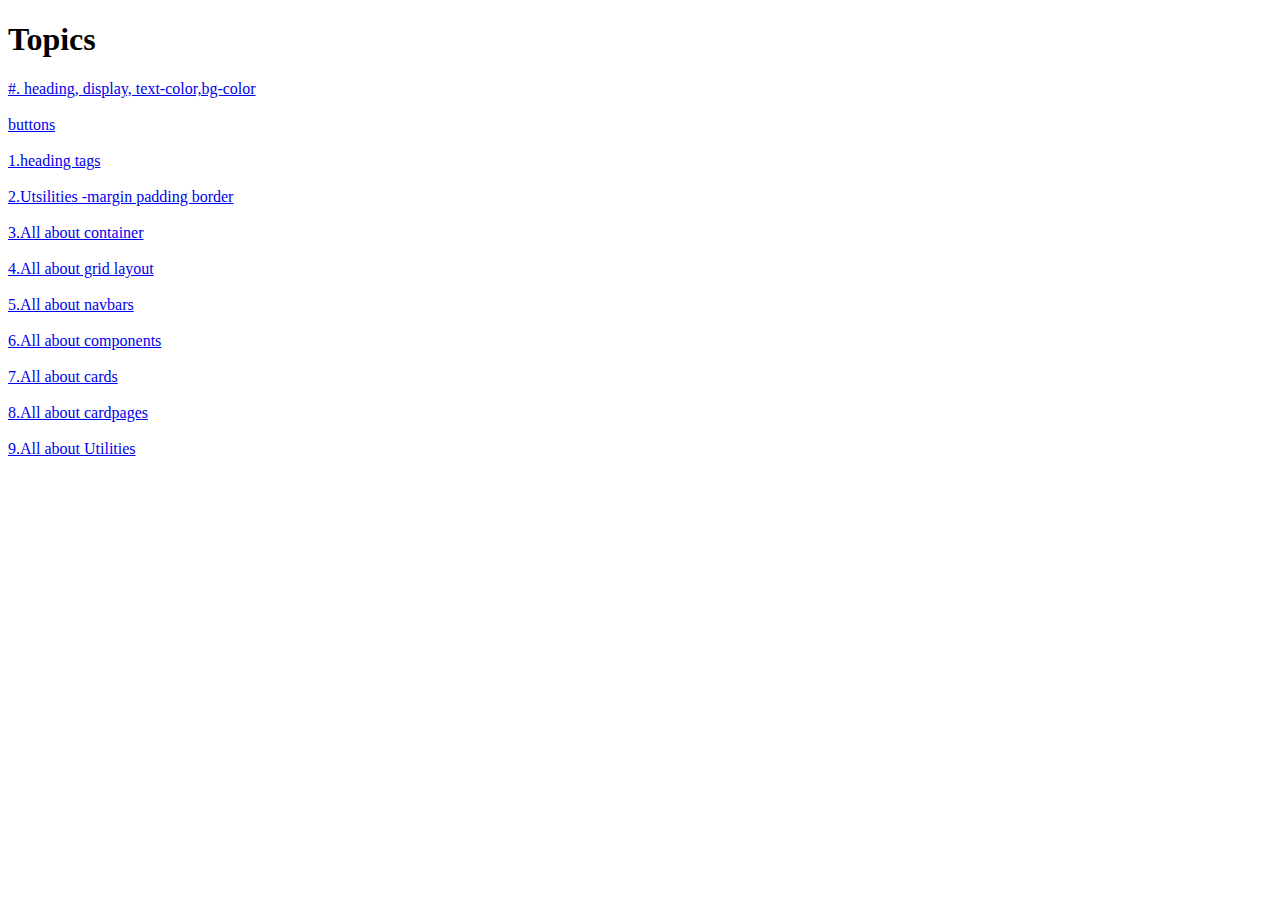
<file: index.html>
<!DOCTYPE html>
<html lang="en">
  <head>
    <meta charset="UTF-8" />
    <meta name="viewport" content="width=device-width, initial-scale=1.0" />
    <title>Document</title>
    <!--bootstrap link-->
    <link
      href="https://cdn.jsdelivr.net/npm/bootstrap@5.3.0/dist/css/bootstrap.min.css"
      rel="stylesheet"
      integrity="sha384-9ndCyUaIbzAi2FUVXJi0CjmCapSmO7SnpJef0486qhLnuZ2cdeRhO02iuK6FUUVM"
      crossorigin="anonymous"
    />
  </head>
  <body>
    <div class="container">
      <h1 class="fw-bold">Topics</h1>
      <a href="index1.html" class="btn btn-warning"
        >#. heading, display, text-color,bg-color</a>

      <br /><br />
      <a href="button.html" class="btn btn-light">buttons</a>

      <br /><br />
      <a href="index1.html" class="btn btn-light">1.heading tags</a>
      <br /><br />
      <a href="margins2.html">2.Utsilities -margin padding border </a>
      <br /><br />
      <a href="container3.html">3.All about container</a>
      <br /><br />
      <a href="grids4.html">4.All about grid layout</a>

      <br /><br />
      <a href="navbar5.html">5.All about navbars</a>
      <br /><br />
      <a href="components.html">6.All about components</a>
      <br /><br />
      <a href="cards6.html">7.All about cards</a>
      <br /><br />
      <a href="cardpage.html">8.All about cardpages</a>
      <br /><br />
      <a href="utilities7.html">9.All about Utilities</a>
      
    </div>


    <!--javascript required for bootstrap-->
    <script
      src="https://cdn.jsdelivr.net/npm/bootstrap@5.3.0/dist/js/bootstrap.bundle.min.js"
      integrity="sha384-geWF76RCwLtnZ8qwWowPQNguL3RmwHVBC9FhGdlKrxdiJJigb/j/68SIy3Te4Bkz"
      crossorigin="anonymous"
    ></script>
  </body>
</html>
</file>
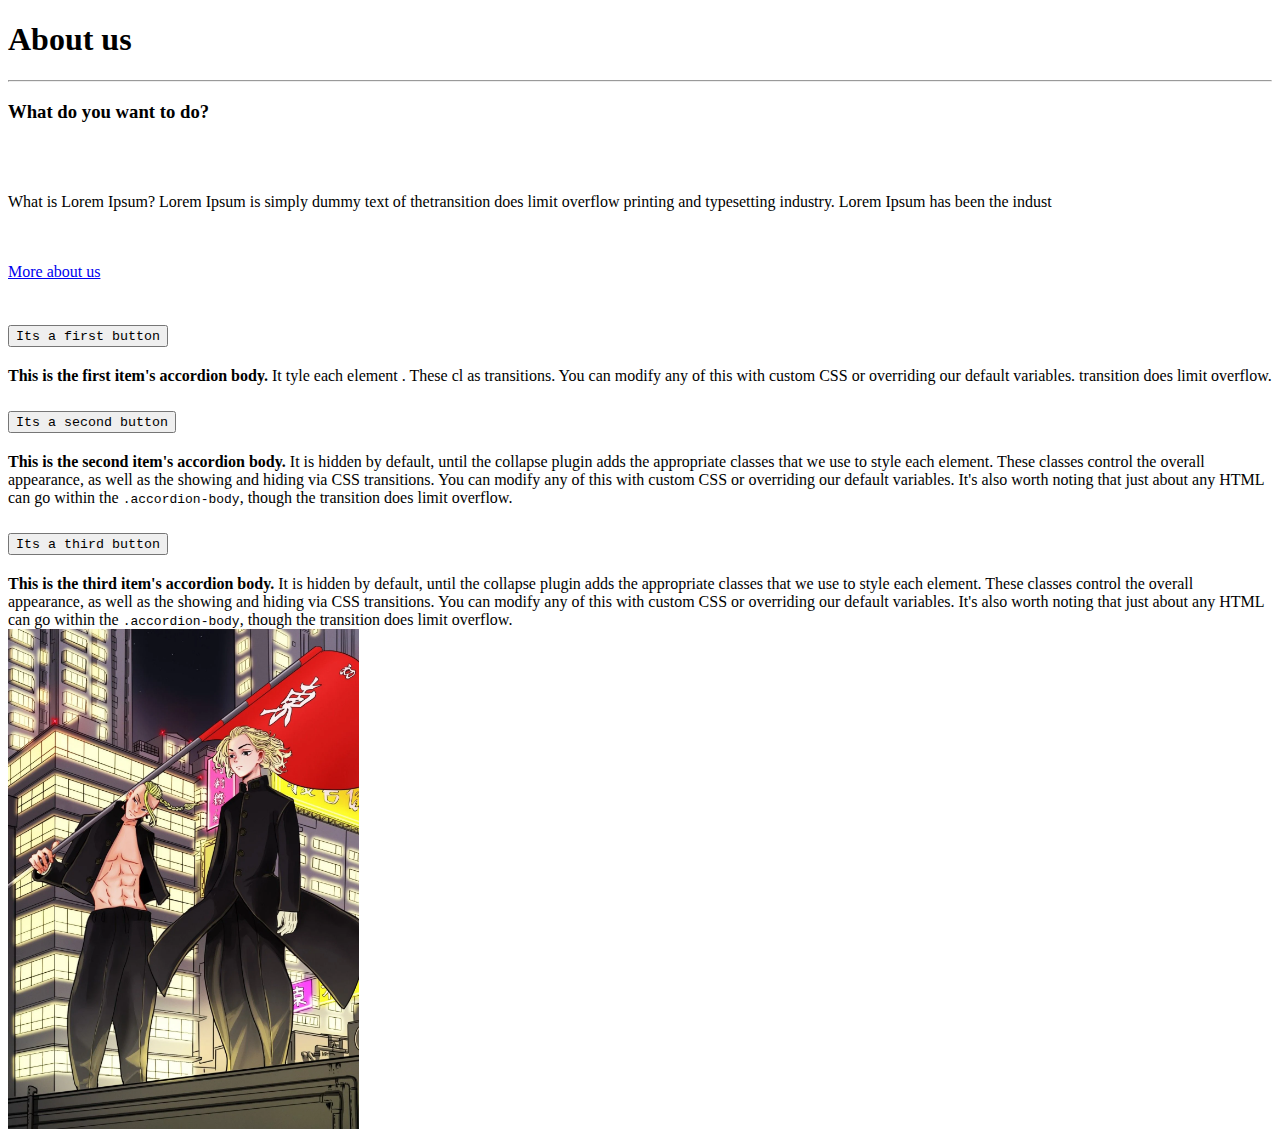
<file: about8.html>
<!DOCTYPE html>
<html lang="en">
<head>
    <meta charset="UTF-8">
    <meta name="viewport" content="width=device-width, initial-scale=1.0">
    <title>Document</title>
<!--bootstrap-->
<link href="https://cdn.jsdelivr.net/npm/bootstrap@5.3.0/dist/css/bootstrap.min.css"
rel="stylesheet"
integrity="sha384-9ndCyUaIbzAi2FUVXJi0CjmCapSmO7SnpJef0486qhLnuZ2cdeRhO02iuK6FUUVM"
crossorigin="anonymous"/>
</head>
<body>

<div class="container my-5">
 <div class="title text-center my-5">
        <h1 class="text-muted">About <span class="text-primary"> us</span></h1>
          <hr class="w-50 m-auto"/>
 </div>
    
 <div class="row">
    <div class="col">
       <div class="card ">
        <h3 class="text"> What do you<span class="text-primary"> want to do?</span></h3>
        <br><br>
        <p>What is Lorem Ipsum?
        Lorem Ipsum is simply dummy text of thetransition does limit overflow printing and typesetting industry. Lorem Ipsum has been the indust</p>
        <br><br>
        <a href="#" class="btn btn-border border-dark" style="width:12rem;">More about us</a>

        <br><br>
        <div class="accordion" id="accordionExample">
            <div class="accordion-item">
              <h2 class="accordion-header">
                <button class="accordion-button" type="button" data-bs-toggle="collapse" data-bs-target="#collapseOne" aria-expanded="true" aria-controls="collapseOne">
                  <code>Its a first button</code> 
                </button>
              </h2>
              <div id="collapseOne" class="accordion-collapse collapse show" data-bs-parent="#accordionExample">
                <div class="accordion-body">
                  <strong>This is the first item's accordion body.</strong> It tyle each element
                  . These cl as transitions. You can modify any of this with custom CSS or overriding our default variables. 
                 transition does limit overflow.
                </div>
              </div>
            </div>
            <div class="accordion-item">
              <h2 class="accordion-header">
                <button class="accordion-button collapsed" type="button" data-bs-toggle="collapse" data-bs-target="#collapseTwo" aria-expanded="false" aria-controls="collapseTwo">
                 <code> Its a second button</code>
                </button>
              </h2>
              <div id="collapseTwo" class="accordion-collapse collapse" data-bs-parent="#accordionExample">
                <div class="accordion-body">
                  <strong>This is the second item's accordion body.</strong> It is hidden by default, until the collapse plugin adds the appropriate classes that we use to style each element. These classes control the overall appearance, as well as the showing and hiding via CSS transitions. You can modify any of this with custom CSS or overriding our default variables. It's also worth noting that just about any HTML can go within the <code>.accordion-body</code>, though the transition does limit overflow.
                </div>
              </div>
            </div>
            <div class="accordion-item">
              <h2 class="accordion-header">
                <button class="accordion-button collapsed" type="button" data-bs-toggle="collapse" data-bs-target="#collapseThree" aria-expanded="false" aria-controls="collapseThree">
                 <code>Its a third button</code> 
                </button>
              </h2>
              <div id="collapseThree" class="accordion-collapse collapse" data-bs-parent="#accordionExample">
                <div class="accordion-body">
                  <strong>This is the third item's accordion body.</strong> It is hidden by default, until the collapse plugin adds the appropriate classes that we use to style each element. These classes control the overall appearance, as well as the showing and hiding via CSS transitions. You can modify any of this with custom CSS or overriding our default variables. It's also worth noting that just about any HTML can go within the <code>.accordion-body</code>, though the transition does limit overflow.
                </div>
              </div>
            </div>
          </div>

       </div> 
    </div>  


    <div class="col">
        <div class="card my-4">
            <img src="images/pic.webp" class="owncard card-img-top "alt="image"style="height:500px;">
        </div>


    </div>


 </div>




</div>


    

    <!--javascript required for bootstrap-->
    <script
      src="https://cdn.jsdelivr.net/npm/bootstrap@5.3.0/dist/js/bootstrap.bundle.min.js"
      integrity="sha384-geWF76RCwLtnZ8qwWowPQNguL3RmwHVBC9FhGdlKrxdiJJigb/j/68SIy3Te4Bkz"
      crossorigin="anonymous"
    ></script>
</body>
</html>
</file>
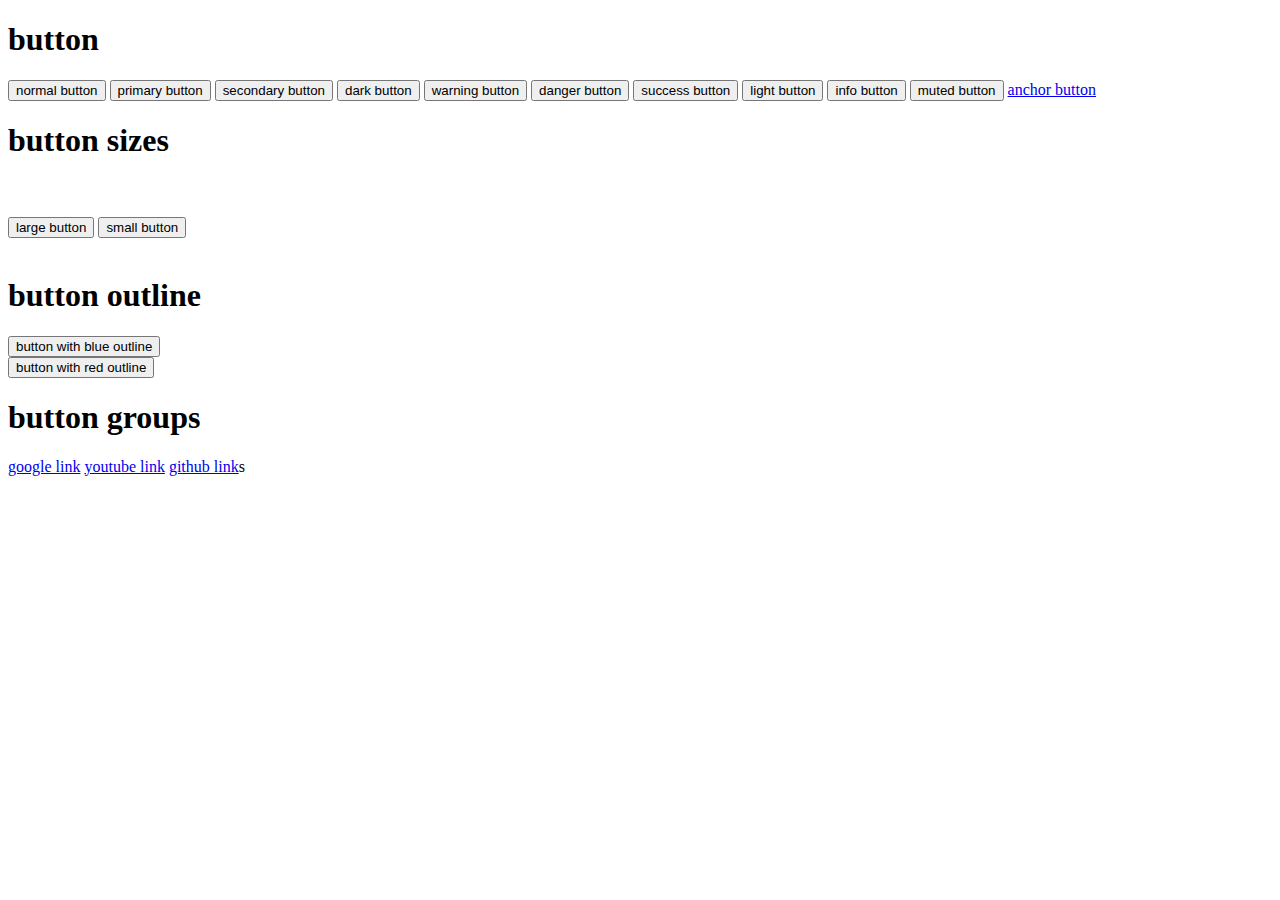
<file: button.html>
<!DOCTYPE html>
<html lang="en">
  <head>
    <meta charset="UTF-8" />
    <meta name="viewport" content="width=device-width, initial-scale=1.0" />
    <title>Document</title>
    <!--bootstrap link-->
    <link
      href="https://cdn.jsdelivr.net/npm/bootstrap@5.3.0/dist/css/bootstrap.min.css"
      rel="stylesheet"
      integrity="sha384-9ndCyUaIbzAi2FUVXJi0CjmCapSmO7SnpJef0486qhLnuZ2cdeRhO02iuK6FUUVM"
      crossorigin="anonymous"
    />
  </head>

  <body>
    <h1>button</h1>

    <!--basics buttons-->
    <button class="btn">normal button</button>
    <button class="btn btn-primary">primary button</button>
    <button class="btn btn-secondary">secondary button</button>
    <button class="btn btn-dark">dark button</button>
    <button class="btn btn-warning">warning button</button>
    <button class="btn btn-danger">danger button</button>
    <button class="btn btn-success">success button</button>
    <button class="btn btn-light">light button</button>
    <button class="btn btn-info">info button</button>
    <button class="btn btn-muted">muted button</button>

    <!--anchor tags-->
    <a href="https://www.youtube.com/" class="btn btn-danger"> anchor button</a>

    <!--button size-->
    <h1>button sizes</h1>
    <br />
    <br />
    <button class="btn btn-danger btn-lg">large button</button>
    <button class="btn btn-primary btn-sm">small button</button>
    <br /><br />
    <!--button outline-->
    <h1>button outline</h1>
    <button class="btn btn-outline-primary">button with blue outline</button>
    <br />

    <button class="btn btn-outline-danger">button with red outline</button>

    <!--button groups-->
    <h1>button groups</h1>
    <div class="btn-group">
      <a href="https://www.google.com/" class="btn btn-danger">google link</a>
      <a href="https://www.youtube.com/" class="btn btn-primary"
        >youtube link</a
      >
      <a href="https://github.com/" class="btn btn-secondary">github link</a>s
    </div>

    <!--javascript required for bootstrap-->
    <script
      src="https://cdn.jsdelivr.net/npm/bootstrap@5.3.0/dist/js/bootstrap.bundle.min.js"
      integrity="sha384-geWF76RCwLtnZ8qwWowPQNguL3RmwHVBC9FhGdlKrxdiJJigb/j/68SIy3Te4Bkz"
      crossorigin="anonymous"
    ></script>
  </body>
</html>
</file>
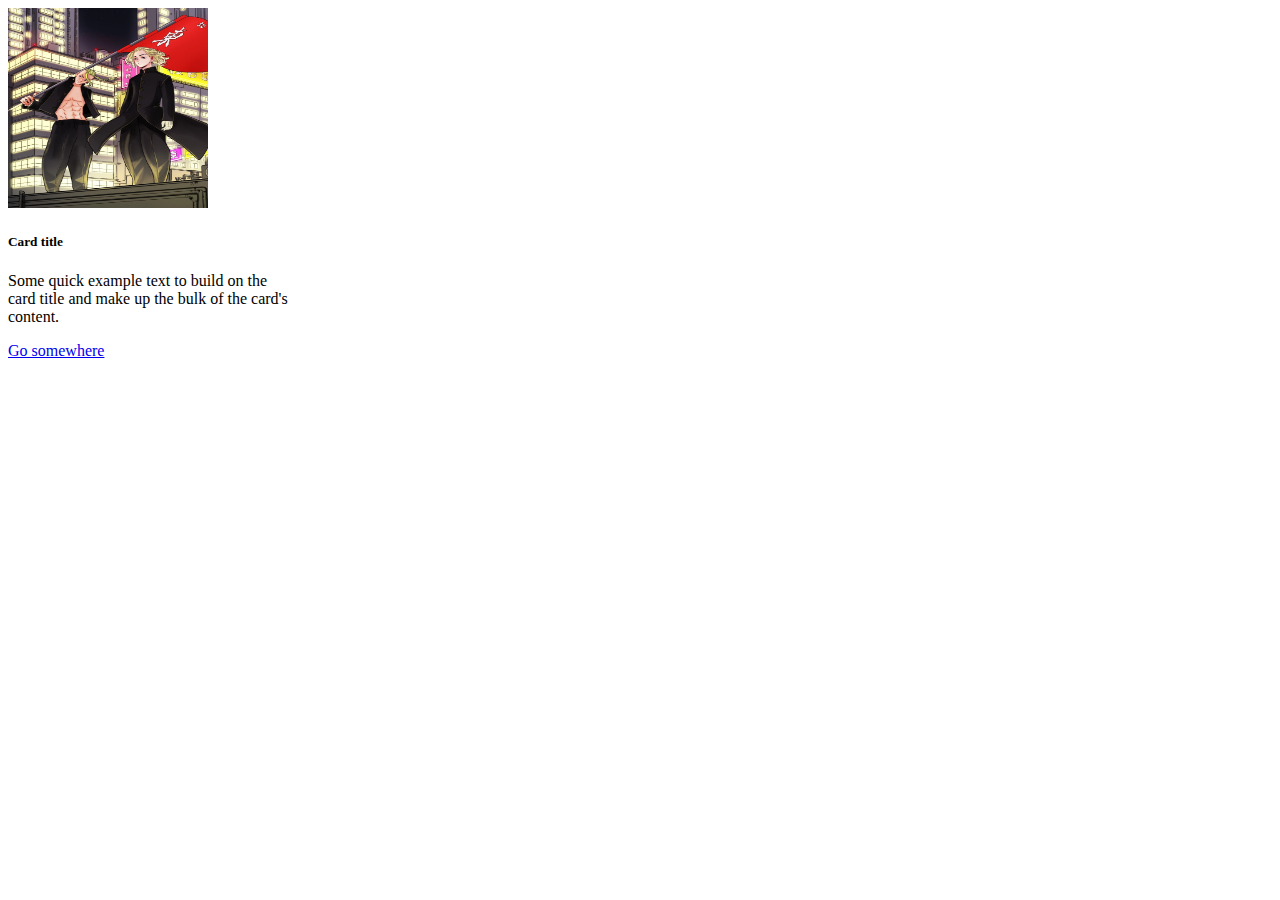
<file: Card6.html>
<!DOCTYPE html>
<html lang="en">
<head>
    <meta charset="UTF-8">
    <meta name="viewport" content="width=device-width, initial-scale=1.0">
    <title>Document</title>
    <link href="style.css/card.css"rel="stylesheet"/>

    <!--bootstrap-->
  <link
  href="https://cdn.jsdelivr.net/npm/bootstrap@5.3.0/dist/css/bootstrap.min.css"
  rel="stylesheet"
  integrity="sha384-9ndCyUaIbzAi2FUVXJi0CjmCapSmO7SnpJef0486qhLnuZ2cdeRhO02iuK6FUUVM"
  crossorigin="anonymous"
/>
</head>
<body>
    

    <div class="card" style="width: 18rem;">
        <img src="images/pic.webp" class="owncard card-img-top" alt="image">
        <div class="card-body">
          <h5 class="card-title">Card title</h5>
          <p class="card-text">Some quick example text to build on the card title and make up the bulk of the card's content.</p>
          <a href="#" class="btn btn-primary">Go somewhere</a>
        </div>
      </div>


    <!--javascript required for bootstrap-->
    <script
      src="https://cdn.jsdelivr.net/npm/bootstrap@5.3.0/dist/js/bootstrap.bundle.min.js"
      integrity="sha384-geWF76RCwLtnZ8qwWowPQNguL3RmwHVBC9FhGdlKrxdiJJigb/j/68SIy3Te4Bkz"
      crossorigin="anonymous"
    ></script>
</body>
</html>
</file>
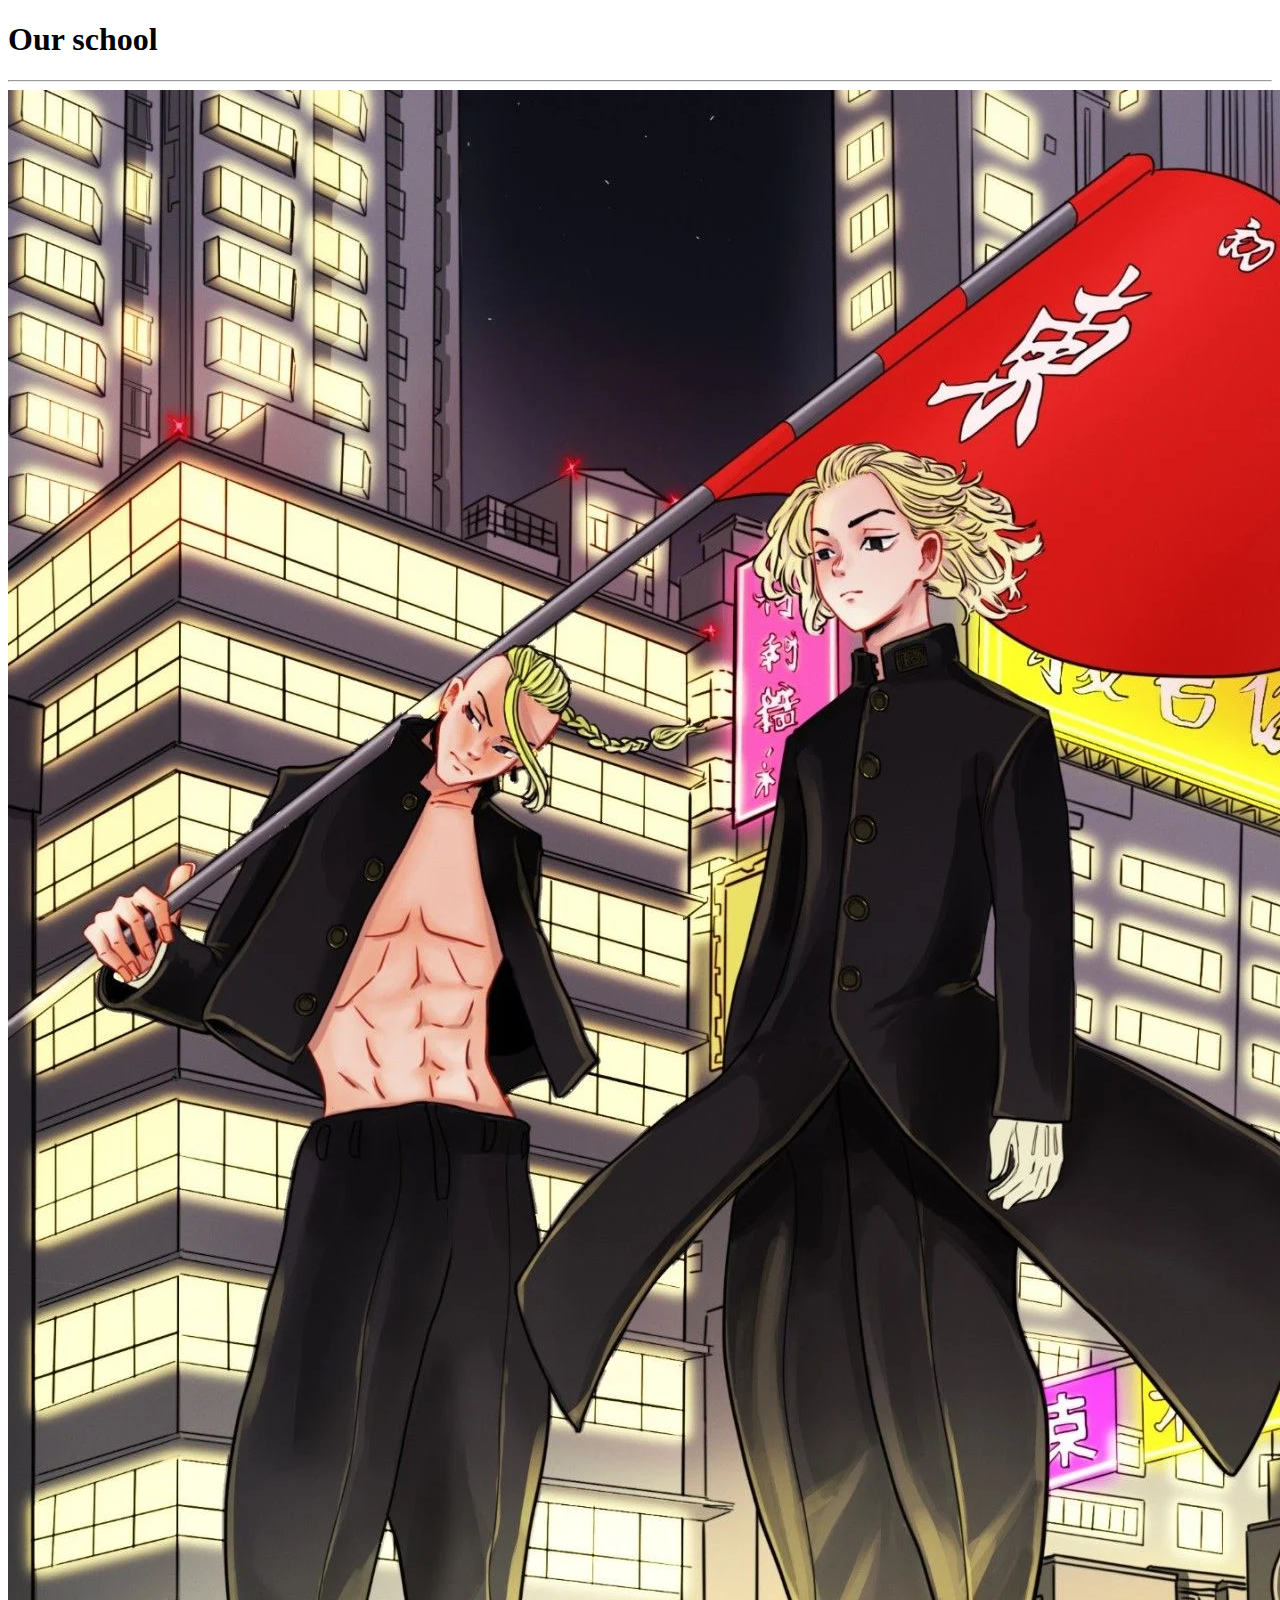
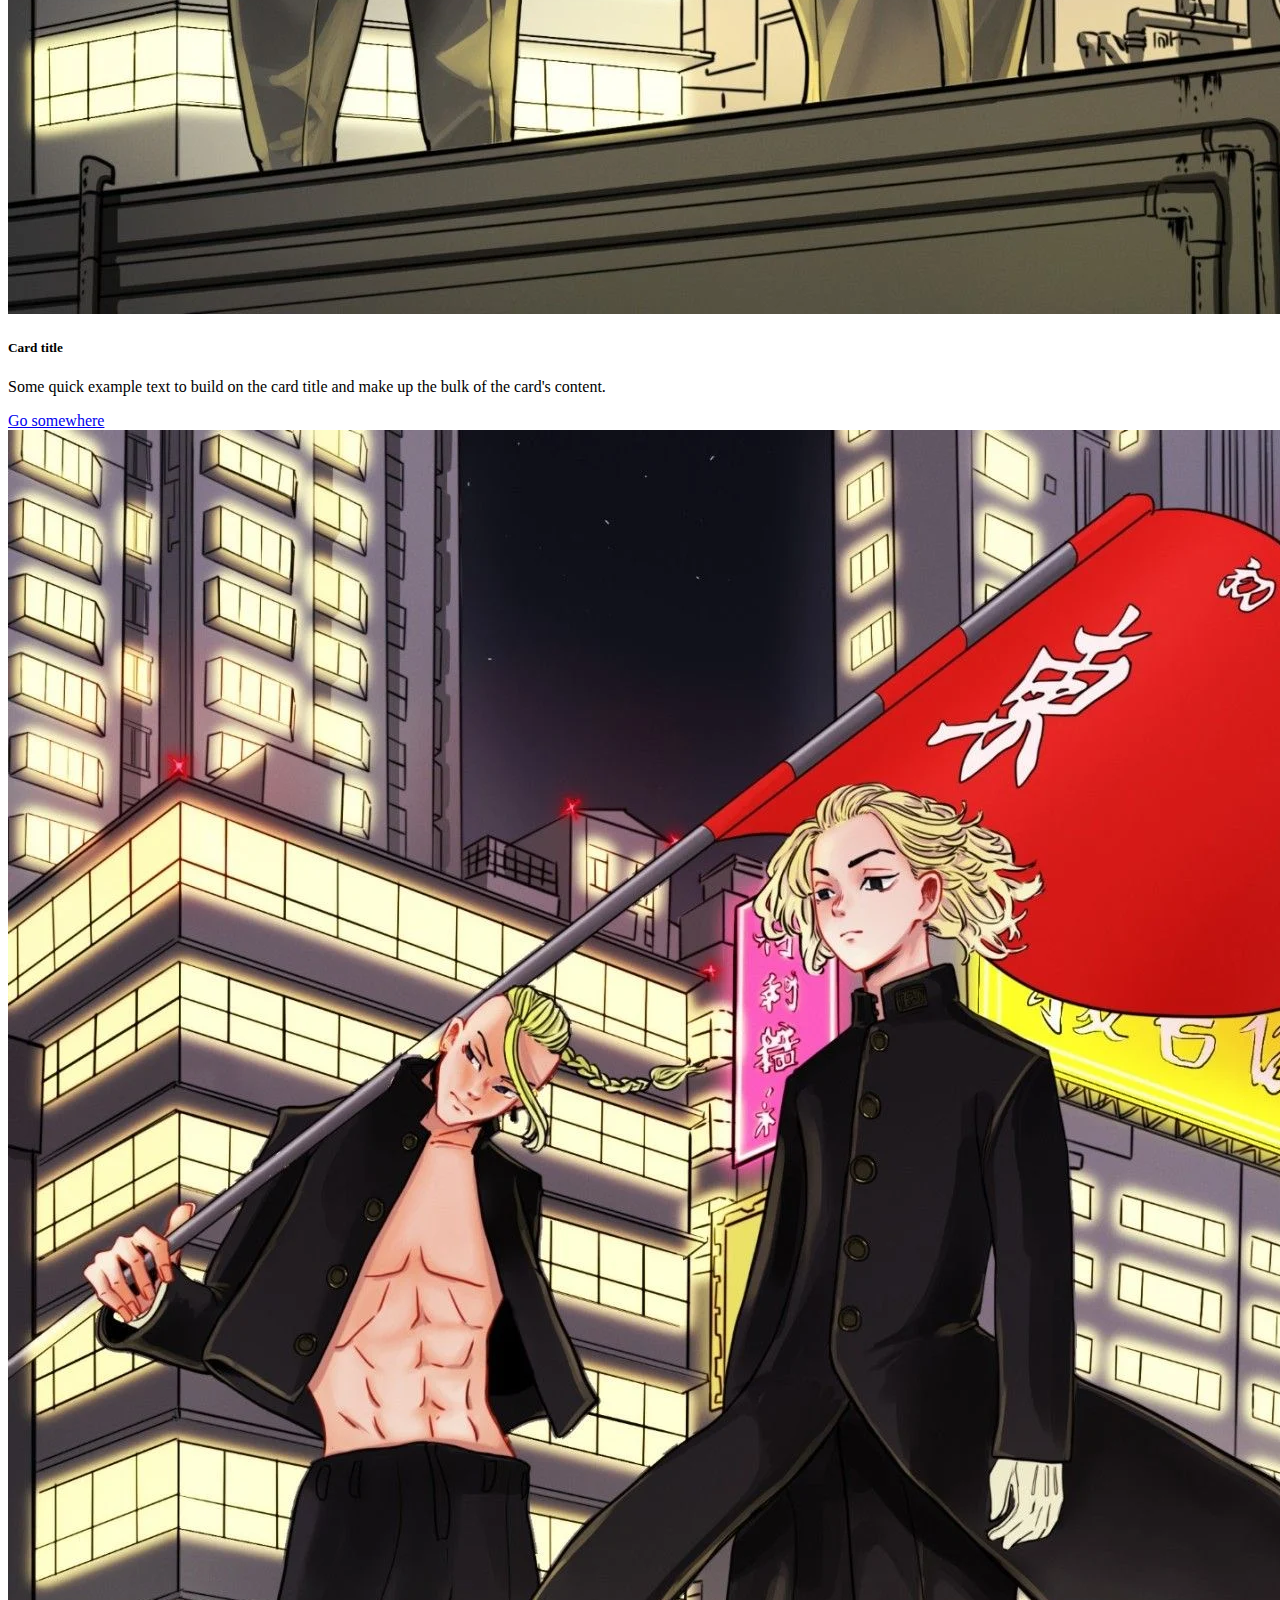
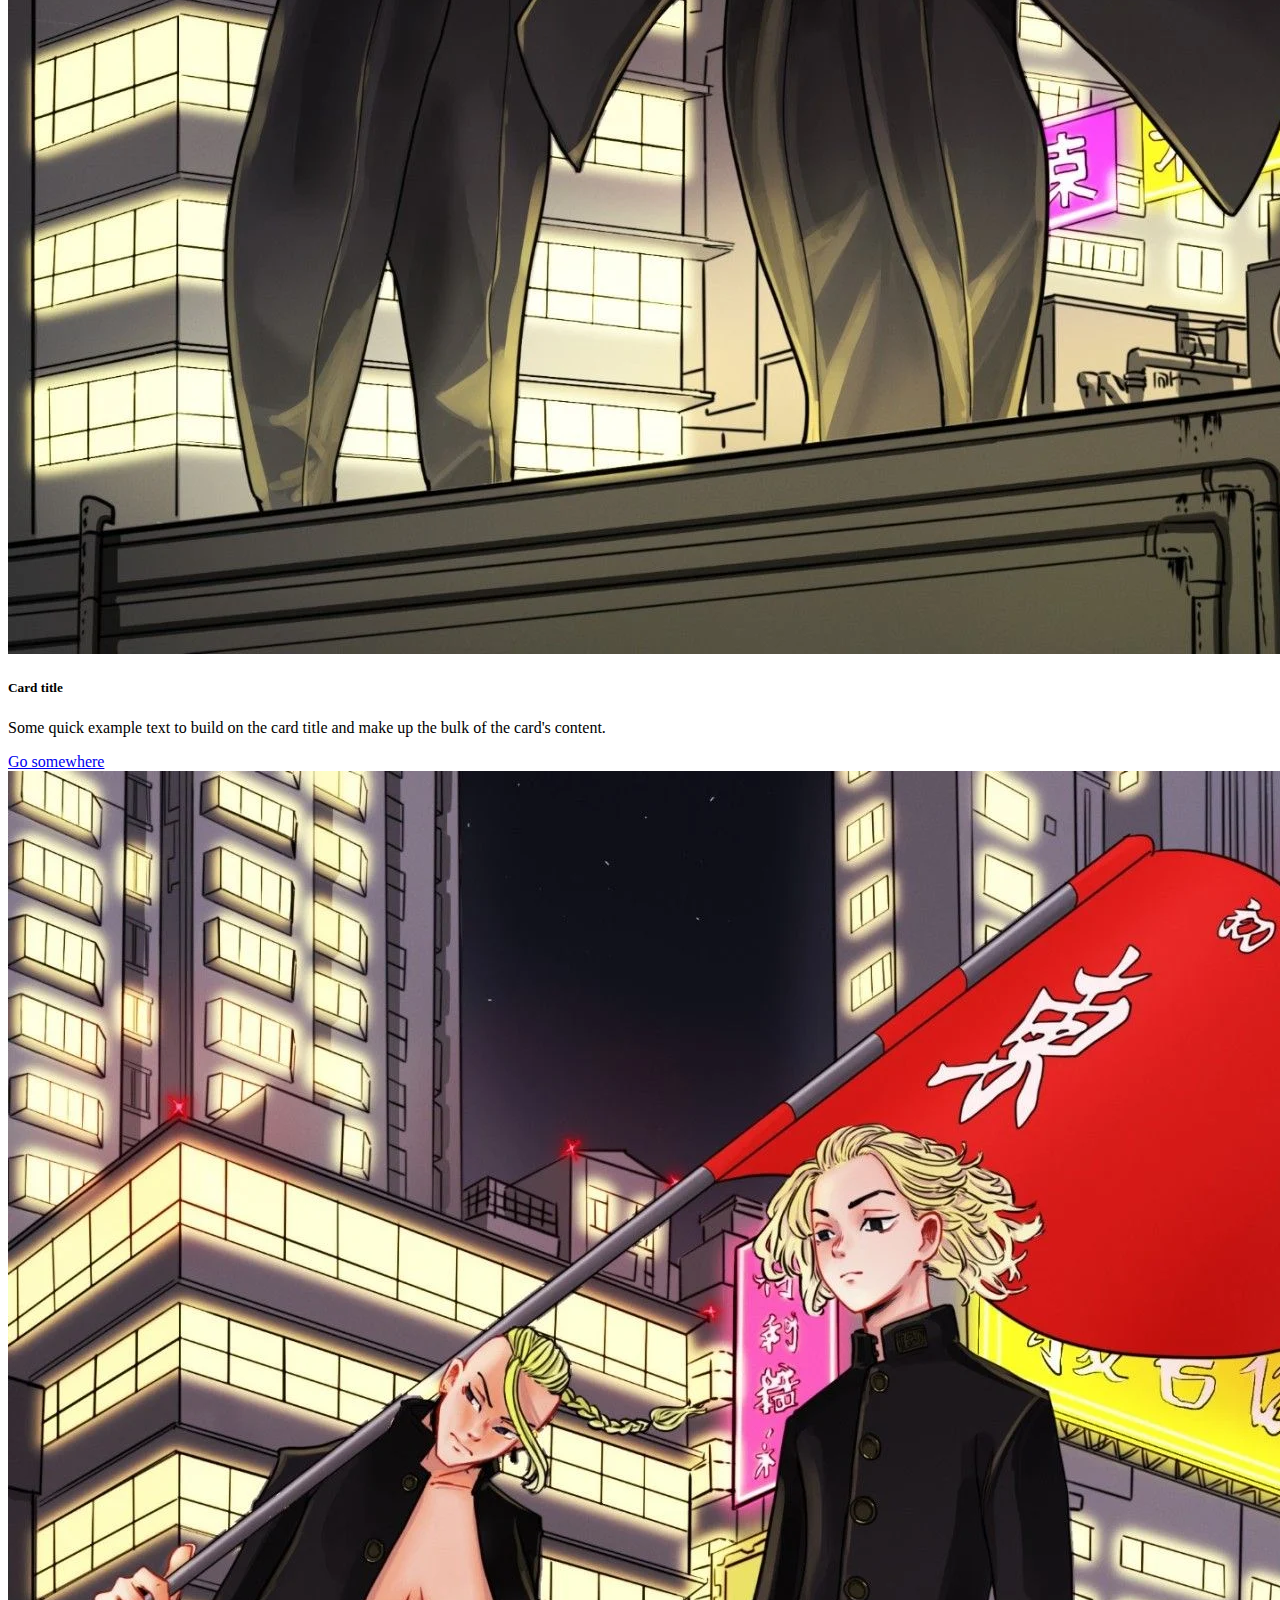
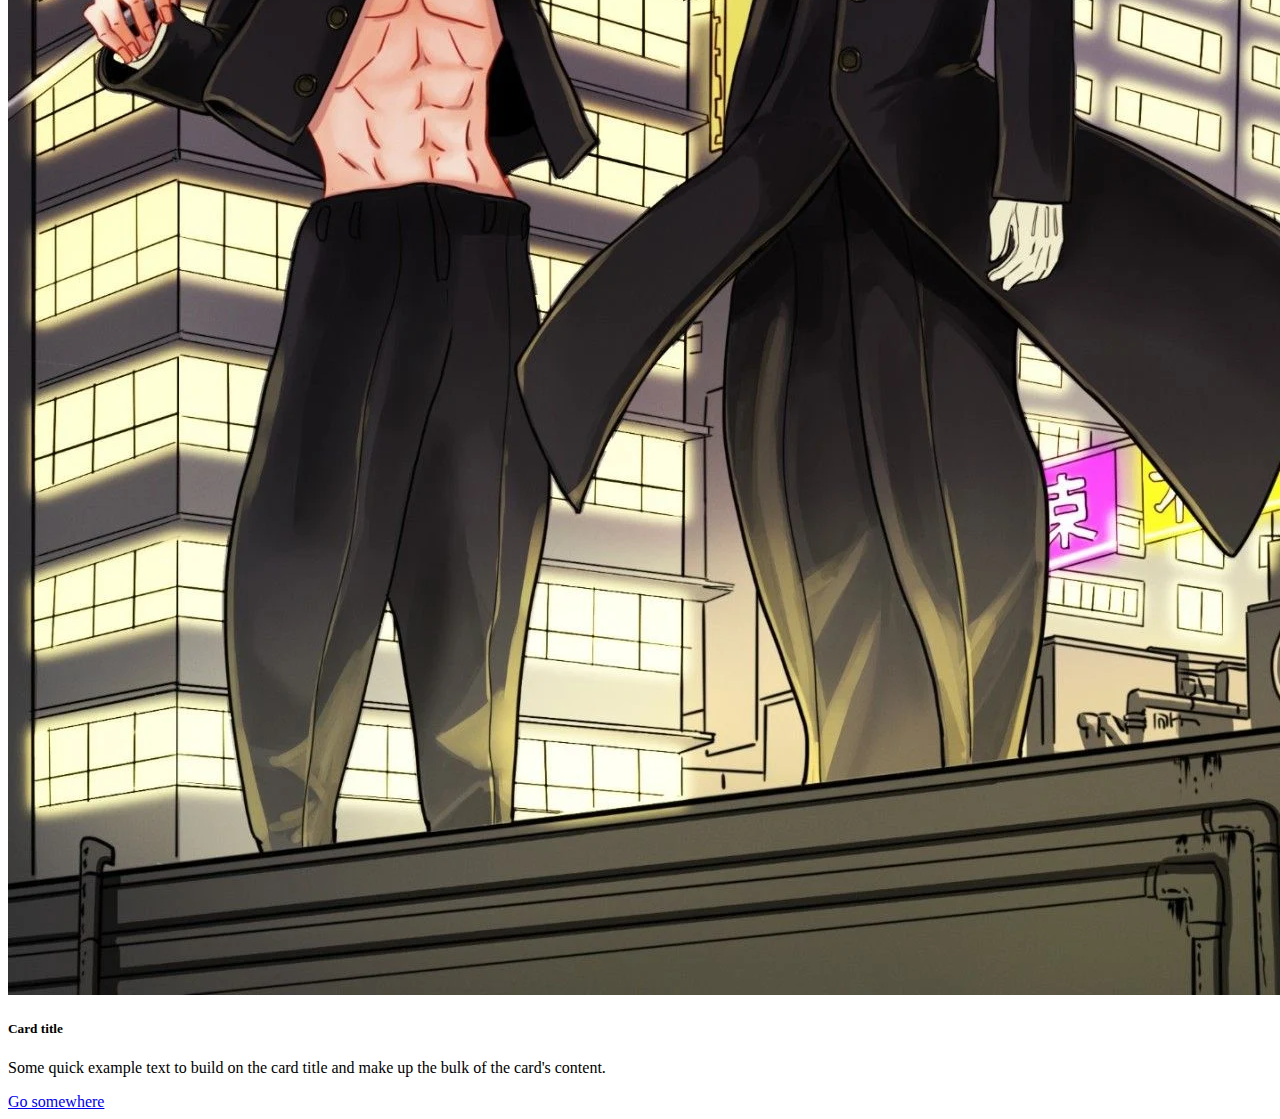
<file: cardpage.html>
<!DOCTYPE html>
<html lang="en">
<head>
    <meta charset="UTF-8">
    <meta name="viewport" content="width=device-width, initial-scale=1.0">
    <title>Document</title>

    <link
    href="https://cdn.jsdelivr.net/npm/bootstrap@5.3.0/dist/css/bootstrap.min.css"
    rel="stylesheet"
    integrity="sha384-9ndCyUaIbzAi2FUVXJi0CjmCapSmO7SnpJef0486qhLnuZ2cdeRhO02iuK6FUUVM"
    crossorigin="anonymous"/>
</head>
<body>
   
<div class="container my-5 ">
  <div class="title text-center my-5">
      <h1 class="text-danger"><span class="text-primary">Our</span> school</h1>
        <hr class="w-50 m-auto"/>
  </div>
      
  <div class="row">
     
    <div class="col"> 
      <div class="card">
        <img src="images/pic.webp" class="owncard card-img-top" alt="image">
        <div class="card-body">
          <h5 class="card-title">Card title</h5>
          <p class="card-text">Some quick example text to build on the card title and make up the bulk of the card's content.</p>
          <a href="#" class="btn btn-primary">Go somewhere</a>
        </div>
      </div>
    </div>

    <div class="col">
      <div class="card">
        <img src="images/pic.webp" class="owncard card-img-top" alt="image">
        <div class="card-body">
          <h5 class="card-title">Card title</h5>
          <p class="card-text">Some quick example text to build on the card title and make up the bulk of the card's content.</p>
          <a href="#" class="btn btn-primary">Go somewhere</a>
        </div>
      </div>
    </div>

    <div class="col"> 
      <div class="card">
        <img src="images/pic.webp" class="owncard card-img-top" alt="image">
        <div class="card-body">
          <h5 class="card-title">Card title</h5>
          <p class="card-text">Some quick example text to build on the card title and make up the bulk of the card's content.</p>
          <a href="#" class="btn btn-primary">Go somewhere</a>
        </div>
      </div>
    </div>
  
  </div>
</div>  
          
    
     <!--javascript required for bootstrap-->
     <script
     src="https://cdn.jsdelivr.net/npm/bootstrap@5.3.0/dist/js/bootstrap.bundle.min.js"
     integrity="sha384-geWF76RCwLtnZ8qwWowPQNguL3RmwHVBC9FhGdlKrxdiJJigb/j/68SIy3Te4Bkz"
     crossorigin="anonymous"
   ></script>
</body>
</html>
</file>
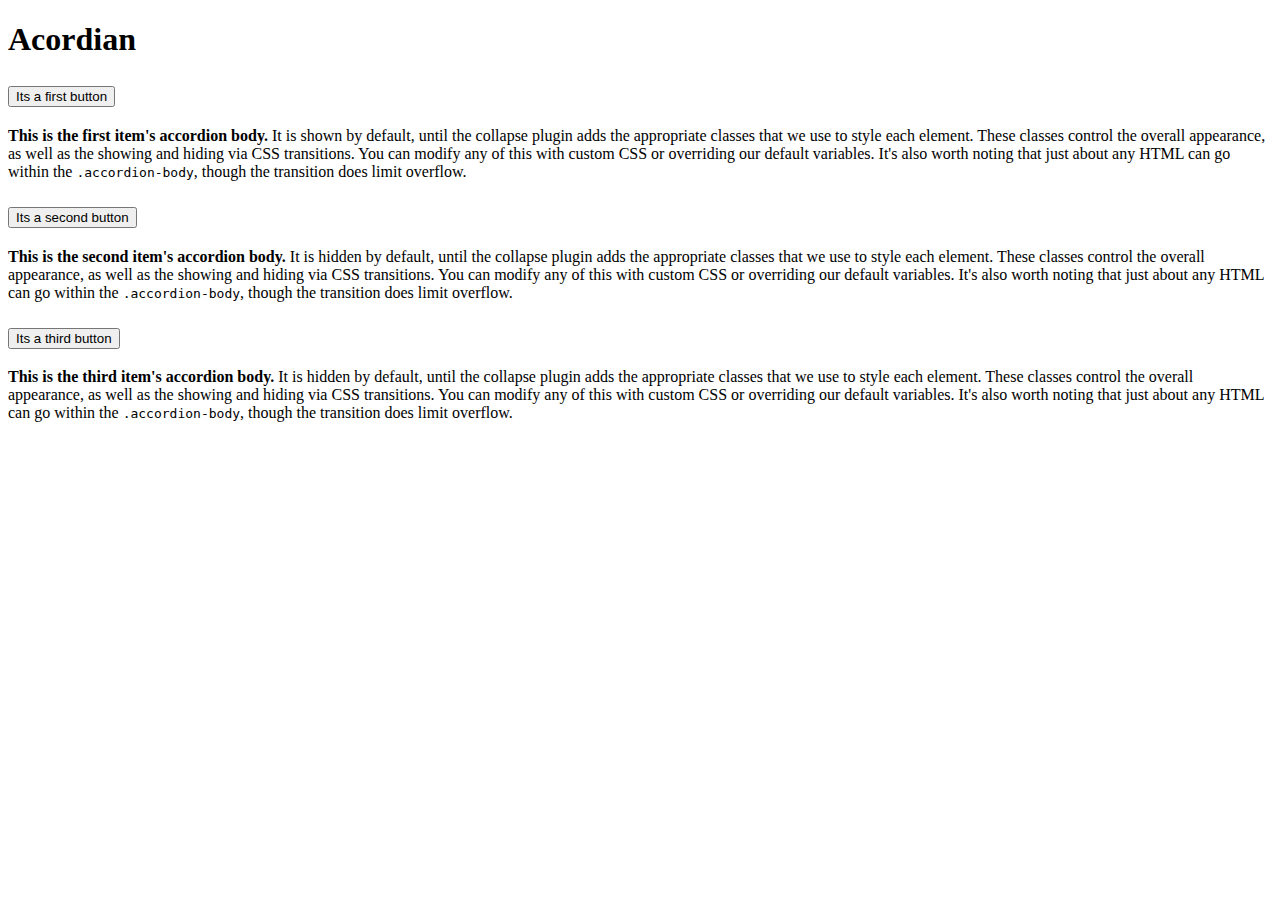
<file: components.html>
<!DOCTYPE html>
<html lang="en">
<head>
    <meta charset="UTF-8">
    <meta name="viewport" content="width=device-width, initial-scale=1.0">
    <title>Document</title>
    <!--bootstrap-->
    <link href="https://cdn.jsdelivr.net/npm/bootstrap@5.3.0/dist/css/bootstrap.min.css"
      rel="stylesheet"
      integrity="sha384-9ndCyUaIbzAi2FUVXJi0CjmCapSmO7SnpJef0486qhLnuZ2cdeRhO02iuK6FUUVM"
      crossorigin="anonymous"/>
    </head>
<body>
   <div class="container">
    <h1 class="3">Acordian</h1>

    <div class="accordion" id="accordionExample">
        <div class="accordion-item">
          <h2 class="accordion-header">
            <button class="accordion-button" type="button" data-bs-toggle="collapse" data-bs-target="#collapseOne" aria-expanded="true" aria-controls="collapseOne">
              Its a first button 
            </button>
          </h2>
          <div id="collapseOne" class="accordion-collapse collapse show" data-bs-parent="#accordionExample">
            <div class="accordion-body">
              <strong>This is the first item's accordion body.</strong> It is shown by default, until the collapse plugin adds the appropriate classes that we use to style each element. These classes control the overall appearance, as well as the showing and hiding via CSS transitions. You can modify any of this with custom CSS or overriding our default variables. It's also worth noting that just about any HTML can go within the <code>.accordion-body</code>, though the transition does limit overflow.
            </div>
          </div>
        </div>
        <div class="accordion-item">
          <h2 class="accordion-header">
            <button class="accordion-button collapsed" type="button" data-bs-toggle="collapse" data-bs-target="#collapseTwo" aria-expanded="false" aria-controls="collapseTwo">
              Its a second button
            </button>
          </h2>
          <div id="collapseTwo" class="accordion-collapse collapse" data-bs-parent="#accordionExample">
            <div class="accordion-body">
              <strong>This is the second item's accordion body.</strong> It is hidden by default, until the collapse plugin adds the appropriate classes that we use to style each element. These classes control the overall appearance, as well as the showing and hiding via CSS transitions. You can modify any of this with custom CSS or overriding our default variables. It's also worth noting that just about any HTML can go within the <code>.accordion-body</code>, though the transition does limit overflow.
            </div>
          </div>
        </div>
        <div class="accordion-item">
          <h2 class="accordion-header">
            <button class="accordion-button collapsed" type="button" data-bs-toggle="collapse" data-bs-target="#collapseThree" aria-expanded="false" aria-controls="collapseThree">
              Its a third button
            </button>
          </h2>
          <div id="collapseThree" class="accordion-collapse collapse" data-bs-parent="#accordionExample">
            <div class="accordion-body">
              <strong>This is the third item's accordion body.</strong> It is hidden by default, until the collapse plugin adds the appropriate classes that we use to style each element. These classes control the overall appearance, as well as the showing and hiding via CSS transitions. You can modify any of this with custom CSS or overriding our default variables. It's also worth noting that just about any HTML can go within the <code>.accordion-body</code>, though the transition does limit overflow.
            </div>
          </div>
        </div>
      </div>

    </div>
    
<!--javascript required for bootstrap-->
<script
src="https://cdn.jsdelivr.net/npm/bootstrap@5.3.0/dist/js/bootstrap.bundle.min.js"
integrity="sha384-geWF76RCwLtnZ8qwWowPQNguL3RmwHVBC9FhGdlKrxdiJJigb/j/68SIy3Te4Bkz"
crossorigin="anonymous"
></script>
</body>
</html>
</file>
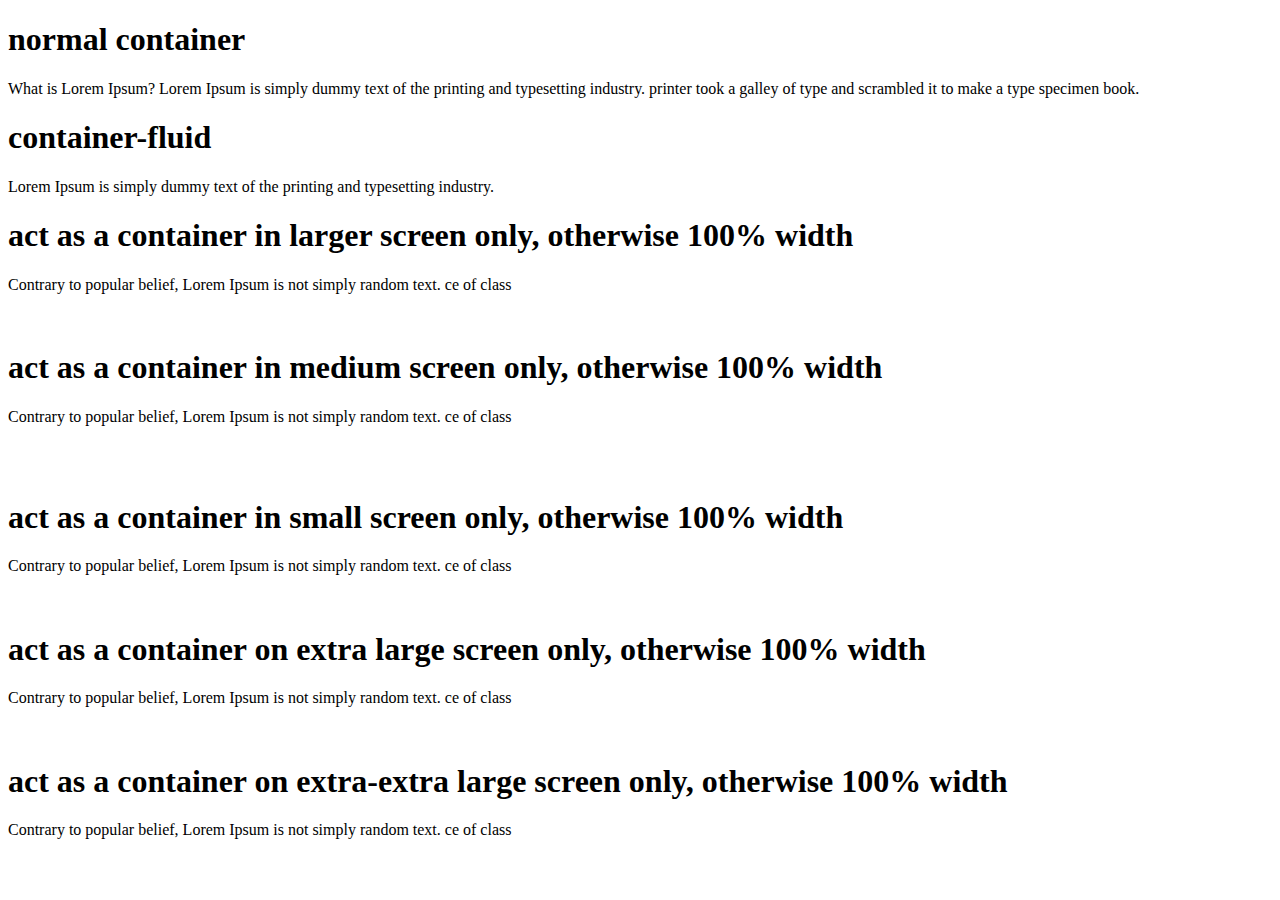
<file: container3.html>
<!DOCTYPE html>
<html lang="en">
  <head>
    <meta charset="UTF-8" />
    <meta name="viewport" content="width=device-width, initial-scale=1.0" />
    <title>Document</title>
    <!--bootstrap-->
    <link href="https://cdn.jsdelivr.net/npm/bootstrap@5.3.0/dist/css/bootstrap.min.css"
      rel="stylesheet"
      integrity="sha384-9ndCyUaIbzAi2FUVXJi0CjmCapSmO7SnpJef0486qhLnuZ2cdeRhO02iuK6FUUVM"
      crossorigin="anonymous"/>
      
  </head>
  <body>
    <div class="container bg-light">
      <h1>normal container</h1>
      <p>
        What is Lorem Ipsum? Lorem Ipsum is simply dummy text of the printing
        and typesetting industry. printer took a galley of type and scrambled it
        to make a type specimen book.
      </p>
    </div>
    <div class="container-fluid bg-success">
      <h1>container-fluid</h1>
      <p>
        Lorem Ipsum is simply dummy text of the printing and typesetting
        industry.
      </p>
    </div>
    <div class="container-lg bg-info">
      <h1>act as a container in larger screen only, otherwise 100% width</h1>
      <p>
        Contrary to popular belief, Lorem Ipsum is not simply random text. ce of
        class
      </p>
    </div>
    <br />

    <div class="container-md bg-warning">
      <h1>act as a container in medium screen only, otherwise 100% width</h1>
      <p>
        Contrary to popular belief, Lorem Ipsum is not simply random text. ce of
        class
      </p>
    </div>
    <br />
    <br />
    <div class="container-sm bg-secondary">
      <h1>act as a container in small screen only, otherwise 100% width</h1>
      <p>
        Contrary to popular belief, Lorem Ipsum is not simply random text. ce of
        class
      </p>
    </div>

    <br />
    <div class="container-xl bg-primary">
      <h1>
        act as a container on extra large screen only, otherwise 100% width
      </h1>
      <p>
        Contrary to popular belief, Lorem Ipsum is not simply random text. ce of
        class
      </p>
    </div>

    <br />
    <div class="container-xxl bg-danger">
      <h1>
        act as a container on extra-extra large screen only, otherwise 100%
        width
      </h1>
      <p>
        Contrary to popular belief, Lorem Ipsum is not simply random text. ce of
        class
      </p>
    </div>
    <!--javascript required for bootstrap-->
    <script
      src="https://cdn.jsdelivr.net/npm/bootstrap@5.3.0/dist/js/bootstrap.bundle.min.js"
      integrity="sha384-geWF76RCwLtnZ8qwWowPQNguL3RmwHVBC9FhGdlKrxdiJJigb/j/68SIy3Te4Bkz"
      crossorigin="anonymous"
    ></script>
  </body>
</html>
</file>
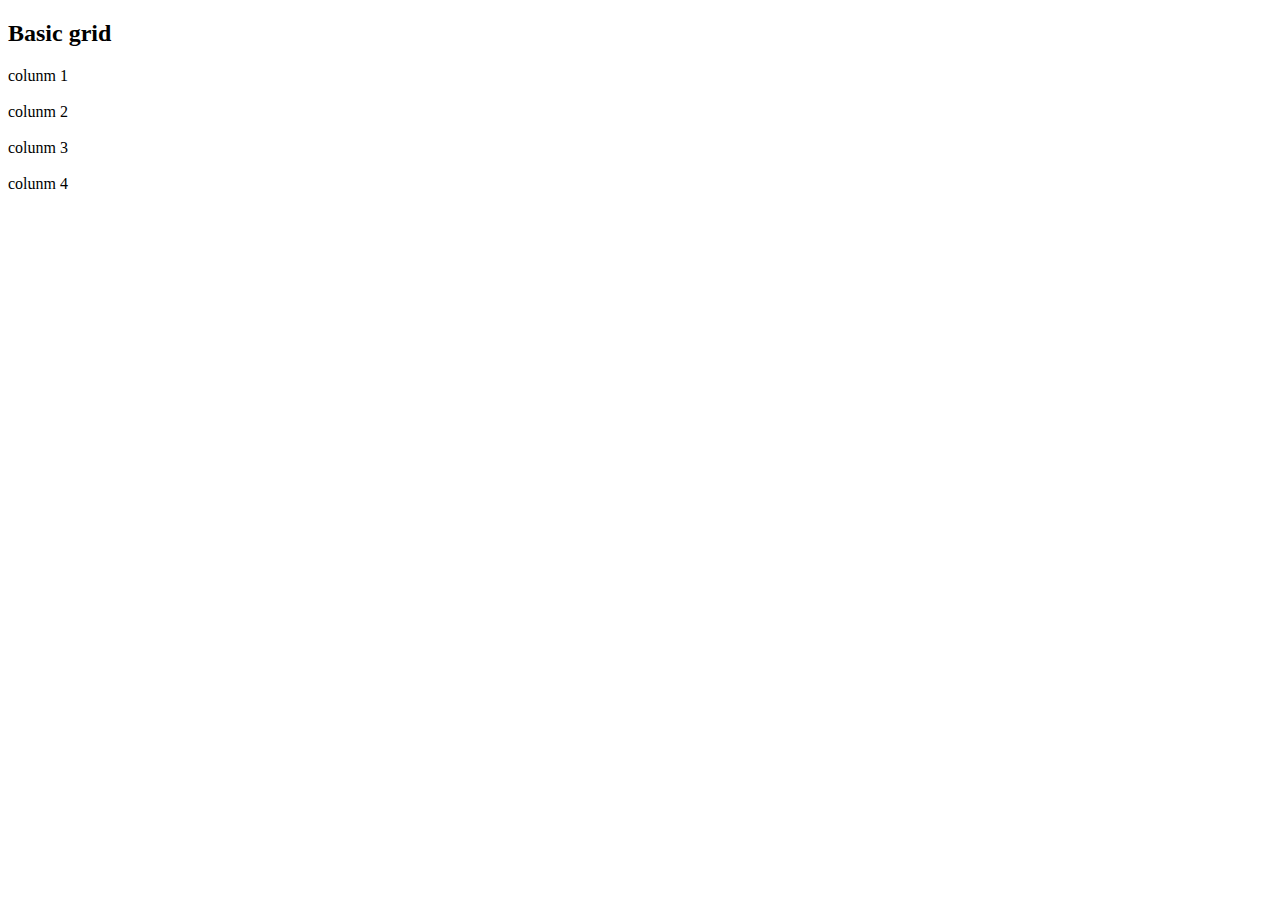
<file: grids4.html>
<!DOCTYPE html>
<html lang="en">
  <head>
    <meta charset="UTF-8" />
    <meta name="viewport" content="width=device-width, initial-scale=1.0" />
    <title>Document</title>
    <!--bootstrap-->
    <link
      href="https://cdn.jsdelivr.net/npm/bootstrap@5.3.0/dist/css/bootstrap.min.css"
      rel="stylesheet"
      integrity="sha384-9ndCyUaIbzAi2FUVXJi0CjmCapSmO7SnpJef0486qhLnuZ2cdeRhO02iuK6FUUVM"
      crossorigin="anonymous"
    />
  </head>
  <body>
    <div class="container-lg my-5">
      <h2>Basic grid</h2>
      <div class="row">
        <div class="col">
          <div class="p-5 bg-primary text-light">colunm 1</div>
        </div>
       <br>
        <div class="col">
          <div class="p-5 bg-info text-light">colunm 2</div>
        </div>
        <br>
        <div class="col">
          <div class="p-5 bg-secondary text-light">colunm 3</div>
        </div>
        <br>
        <div class="col">
          <div class="p-5 bg-success text-light">colunm 4</div>
        </div>
        <br>
      </div>
    </div>

    <!--javascript required for bootstrap-->
    <script
      src="https://cdn.jsdelivr.net/npm/bootstrap@5.3.0/dist/js/bootstrap.bundle.min.js"
      integrity="sha384-geWF76RCwLtnZ8qwWowPQNguL3RmwHVBC9FhGdlKrxdiJJigb/j/68SIy3Te4Bkz"
      crossorigin="anonymous"
    ></script>
  </body>
</html>
</file>
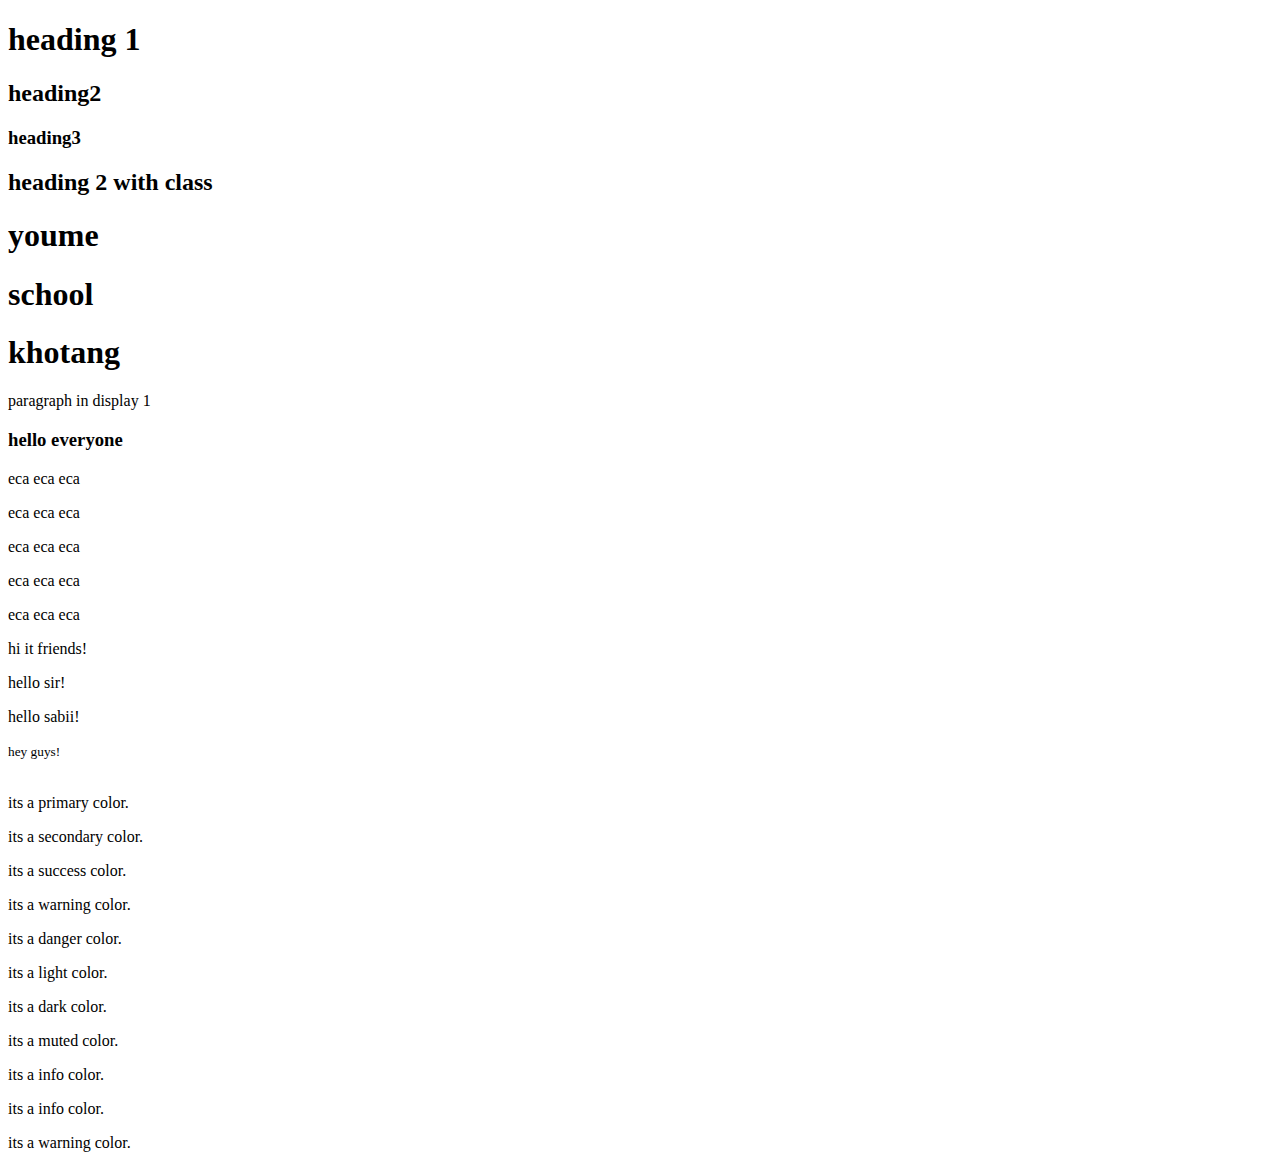
<file: index1.html>
<!DOCTYPE html>
<html lang="en">
  <head>
    <meta charset="UTF-8" />
    <meta name="viewport" content="width=device-width, initial-scale=1.0" />
    <title>Document</title>
    <!--bootstrap link-->
    <link
      href="https://cdn.jsdelivr.net/npm/bootstrap@5.3.0/dist/css/bootstrap.min.css"
      rel="stylesheet"
      integrity="sha384-9ndCyUaIbzAi2FUVXJi0CjmCapSmO7SnpJef0486qhLnuZ2cdeRhO02iuK6FUUVM"
      crossorigin="anonymous"
    />
  </head>

  <body>
    <!--heading tags-->
    <h1>heading 1</h1>
    <h2>heading2</h2>
    <h3>heading3</h3>
    <h2 class="h3">heading 2 with class</h2>

    <!--display headings-->
    <h1 class="display-1">youme</h1>
    <h1 class="display-3">school</h1>
    <h1 class="display-5">khotang</h1>
    <p class="display-3">paragraph in display 1</p>

    <h3>hello everyone</h3>

    <!--lead text and alingment-->
    <p>eca eca eca</p>
    <p class="lead">eca eca eca</p>
    <p class="lead text-center">eca eca eca</p>
    <p class="lead text-start">eca eca eca</p>
    <p class="lead text-end">eca eca eca</p>

    <!--text decoreation and font weight-->
    <p class="text-decoration-underline">hi it friends!</p>
    <p class="text-decoration-line-through">hello sir!</p>
    <p class="fw-bold">hello sabii!</p>
    <small>hey guys!</small>
    <br />
    <br />
    <!--text color -->
    <p class="text-primary">its a primary color.</p>
    <p class="text-secondary">its a secondary color.</p>
    <p class="text-success">its a success color.</p>
    <p class="text-warning">its a warning color.</p>
    <p class="text-danger">its a danger color.</p>
    <p class="text-light bg-dark">its a light color.</p>
    <p class="text-dark">its a dark color.</p>
    <p class="text-muted">its a muted color.</p>
    <p class="text-info">its a info color.</p>

    <!--bg colors-->
    <p class="bg-info">its a info color.</p>
    <p class="bg-warning">its a warning color.</p>
    <!--javascript required for bootstrap-->
    <script
      src="https://cdn.jsdelivr.net/npm/bootstrap@5.3.0/dist/js/bootstrap.bundle.min.js"
      integrity="sha384-geWF76RCwLtnZ8qwWowPQNguL3RmwHVBC9FhGdlKrxdiJJigb/j/68SIy3Te4Bkz"
      crossorigin="anonymous"
    ></script>
  </body>
</html>
</file>
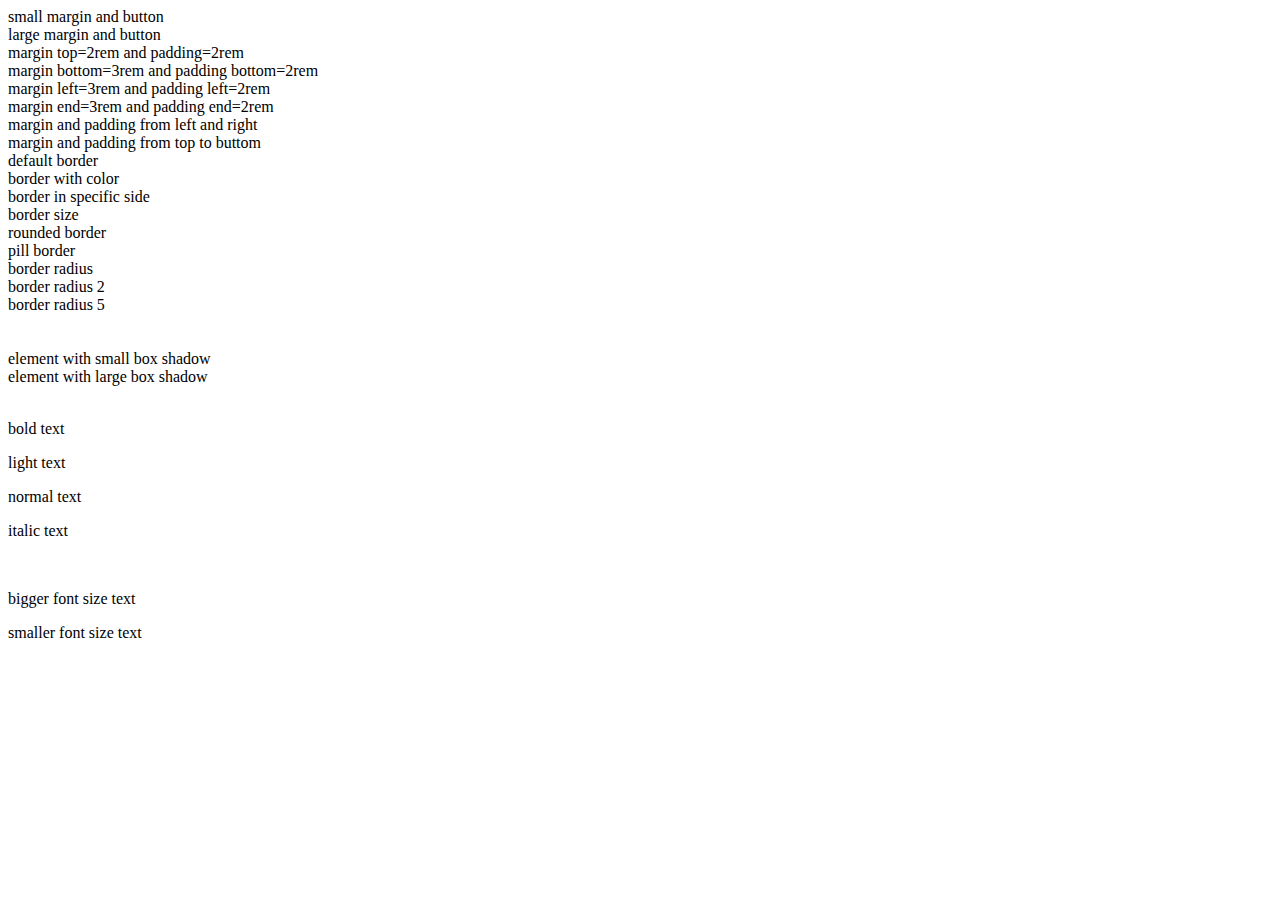
<file: index2.html>
<!DOCTYPE html>
<html lang="en">
  <head>
    <meta charset="UTF-8" />
    <meta name="viewport" content="width=device-width, initial-scale=1.0" />
    <title>Document</title>
    <!--bootsrap-->
    <link
      href="https://cdn.jsdelivr.net/npm/bootstrap@5.3.0/dist/css/bootstrap.min.css"
      rel="stylesheet"
      integrity="sha384-9ndCyUaIbzAi2FUVXJi0CjmCapSmO7SnpJef0486qhLnuZ2cdeRhO02iuK6FUUVM"
      crossorigin="anonymous"
    />
  </head>
  <body>
    <!--margin and padding 1=rem=16px-->
    <div class="bg-danger m-1 p-1">small margin and button</div>
    <div class="bg-primary m-5 p-5">large margin and button</div>
    <div class="bg-secondary mt-3 pt-2">margin top=2rem and padding=2rem</div>
    <div class="bg-primary mb-3 pb-2">
      margin bottom=3rem and padding bottom=2rem
    </div>
    <div class="bg-success ms-3 ps-2">
      margin left=3rem and padding left=2rem
    </div>
    <div class="bg-warning me-3 pe-2">margin end=3rem and padding end=2rem</div>
    <div class="bg-primary mx-3 px-2">
      margin and padding from left and right
    </div>
    <div class="bg-warning my-3 py-2">
      margin and padding from top to buttom
    </div>

    <!--borders-->
    <div class="m-2 p-3 border">default border</div>
    <div class="m-2 p-3 border border-danger">border with color</div>
    <div class="m-2 p-3 border-top border-end">border in specific side</div>
    <div class="m-2 p-3 border-start border-bottom border-success border-5">
      border size
    </div>
    <div class="m-3 p-1 rounded border border-primary border-5">
      rounded border
    </div>
    <div class="m-3 p-1 rounded-pill border border-info border-5">
      pill border
    </div>
    <div class="m-2 p-1 rounded-0 border border-primary border-5">
      border radius
    </div>
    <div class="m-3 p-3 rounded-2 border border-danger border-5">
      border radius 2
    </div>
    <div class="m-2 p-2 rounded-5 border border-info border-3">
      border radius 5
    </div>
    <br /><br />
    <!--box shadow-->
    <div class="m-2 p-3 shadow-sm">element with small box shadow</div>
    <div class="m-3 p-4 shadow-lg">element with large box shadow</div>
    <br />
    <!--font weight-->
    <p class="fw-bold">bold text</p>
    <p class="fw-light">light text</p>
    <p>normal text</p>
    <p class="fst-italic">italic text</p>
    <br />

    <!--font size-->
    <p class="fs-1">bigger font size text</p>
    <p class="fs-5">smaller font size text</p>

    <!--javascript required for bootstrap-->
    <script
      src="https://cdn.jsdelivr.net/npm/bootstrap@5.3.0/dist/js/bootstrap.bundle.min.js"
      integrity="sha384-geWF76RCwLtnZ8qwWowPQNguL3RmwHVBC9FhGdlKrxdiJJigb/j/68SIy3Te4Bkz"
      crossorigin="anonymous"
    ></script>
  </body>
</html>
</file>
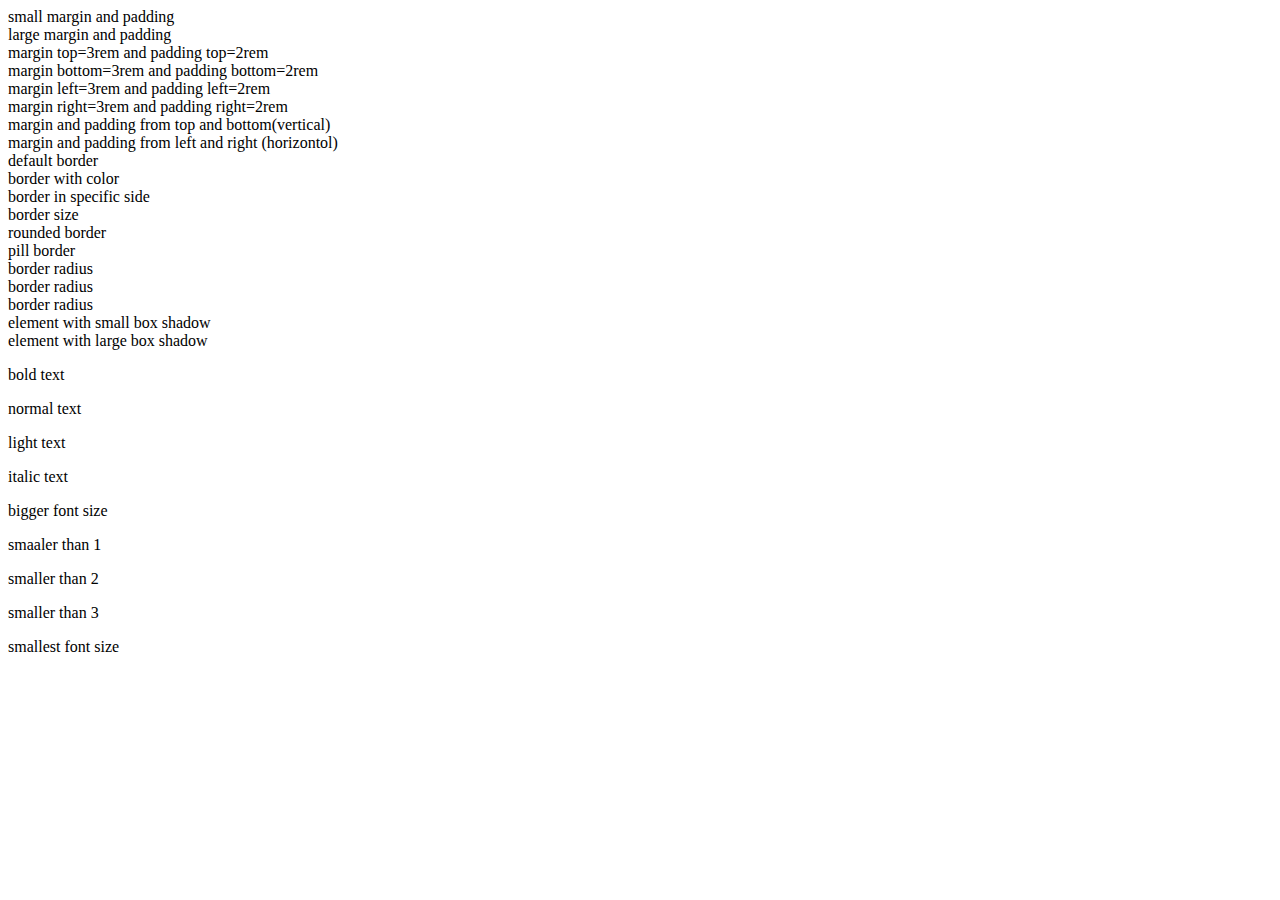
<file: Utilities7.html>
<!DOCTYPE html>
<html lang="en">
<head>
    <meta charset="UTF-8">
    <meta name="viewport" content="width=device-width, initial-scale=1.0">
    <title>Document</title>

      <!--bootstrap-->
  <link
  href="https://cdn.jsdelivr.net/npm/bootstrap@5.3.0/dist/css/bootstrap.min.css"
  rel="stylesheet"
  integrity="sha384-9ndCyUaIbzAi2FUVXJi0CjmCapSmO7SnpJef0486qhLnuZ2cdeRhO02iuK6FUUVM"
  crossorigin="anonymous"
/>
</head>
<body>
    
<!--margin and padding 1=1rem=16px -->
<div class="bg-primary m-1  p-1">small margin and padding</div>
<div  class="bg-warning m-5 p-5"> large margin and padding</div>
<div class="bg-warning mt-3 pt-2">margin top=3rem and padding top=2rem</div>
<div class="bg-primary mb-3 pb-2">margin bottom=3rem and padding bottom=2rem</div>
<div class="bg-warning ms-3 ps-2">margin left=3rem and padding left=2rem</div>
<div class="bg-primary me-3 pe-2">margin right=3rem and padding right=2rem</div>
<div class="bg-warning my-3 py-3">margin and padding from  top and bottom(vertical) </div>
<div class="bg-dark mx-2 px-2">margin and padding from left and right (horizontol)</div>
<!--borders-->
<div class="m-3 p-2 border">default border</div>
<div class="m-3 p-1 border border-dark">border with color</div>
<div class="m-3 p-1 border-top border-end">border in specific side</div>
<div class="m-3 p-1 border-start border-bottom border-info border-5">border size</div>
<div class="m-3 p-1 rounded border border-success border-1"> rounded border </div>
<div  class="m-3 p-1 rounded-pill border border-danger border-2">pill border</div>
<div class="m-3 p-1 rounded-0 border border-info border-3">border radius</div>
<div class="m-3 p-1 rounded-4 border border-danger border-4">border radius</div>
<div class="m-3 p-1 rounded-5 border border-dark border-5">border radius</div>

<!--box shadow-->
<div class="m-3 p-3  shadow-sm">element with small box shadow</div>
<div class="m-3 p-3 shadow-lg">element with large box shadow</div>

<!--font weight-->
<p  class="fw-bold">bold text</p>
<p>normal text</p>
<p class="fw-light">light text</p>
<p class="fst-italic">italic text</p>

<!--font size-->
<p class="fs-1">bigger font size</p>
<p class="fs-2">smaaler than 1</p>
<p class="fs-3">smaller than 2</p>
<p class="fs-4">smaller than 3</p>
<p class="fs-5">smallest font size</p>


     <!--javascript required for bootstrap-->
     <script
     src="https://cdn.jsdelivr.net/npm/bootstrap@5.3.0/dist/js/bootstrap.bundle.min.js"
     integrity="sha384-geWF76RCwLtnZ8qwWowPQNguL3RmwHVBC9FhGdlKrxdiJJigb/j/68SIy3Te4Bkz"
     crossorigin="anonymous"
   ></script>
</body>
</html>
</file>
<file: style.css/card.css>
.owncard{
    width:200px;
    height: 200px;
    

}
</file>
